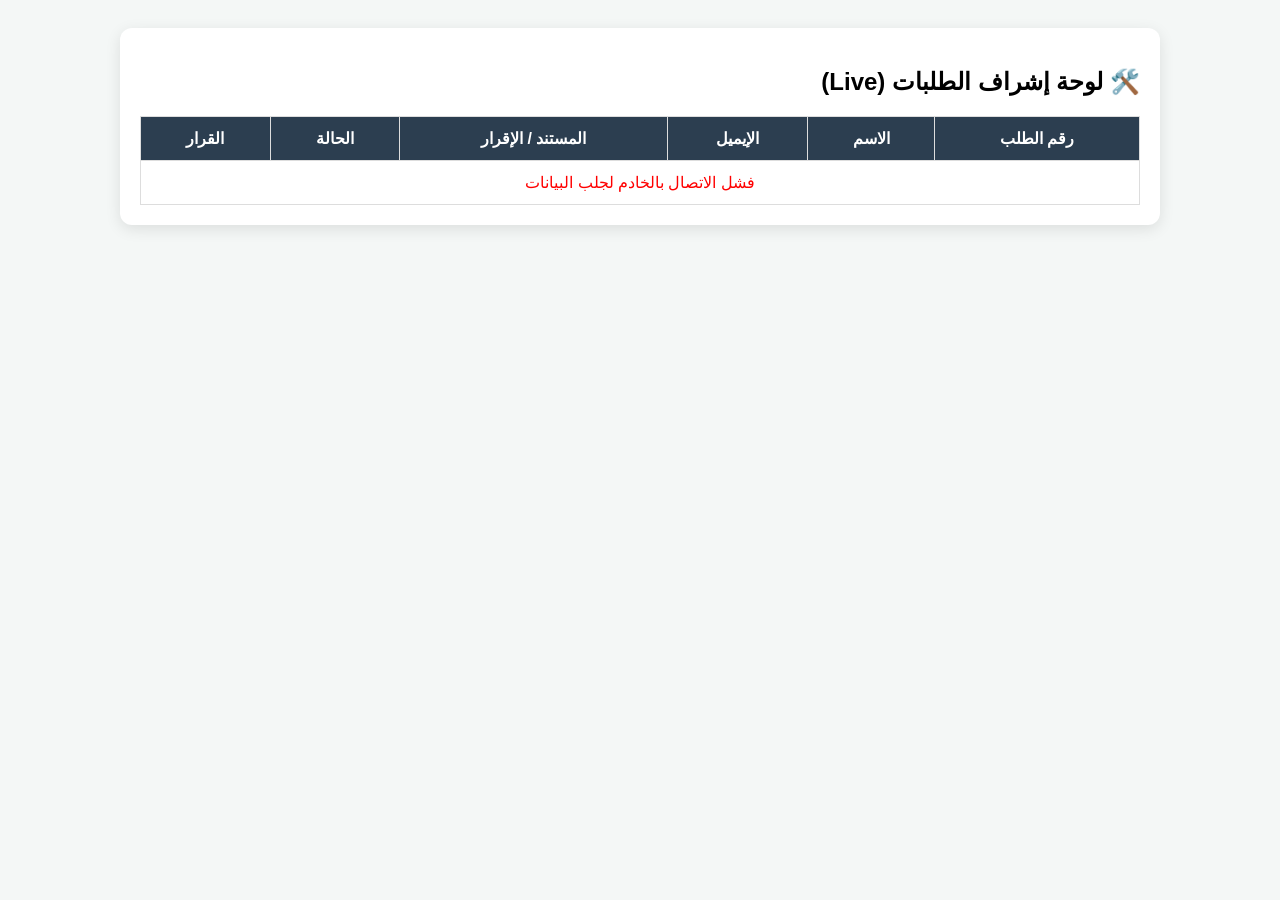
<file: admin-portal/index.html>
<!DOCTYPE html>
<html lang="ar" dir="rtl">
<head>
    <meta charset="UTF-8">
    <title>لوحة إشراف الطلبات</title>
    <style>
        body { font-family: Tahoma, sans-serif; background: #f4f7f6; padding: 20px; }
        .container { max-width: 1000px; margin: auto; background: white; padding: 20px; border-radius: 12px; box-shadow: 0 4px 15px rgba(0,0,0,0.1); }
        table { width: 100%; border-collapse: collapse; margin-top: 20px; }
        th, td { border: 1px solid #ddd; padding: 12px; text-align: center; }
        th { background: #2c3e50; color: white; }
        .btn-approve { background: #2ecc71; color: white; border: none; padding: 6px 12px; border-radius: 4px; cursor: pointer; }
        .btn-reject { background: #e74c3c; color: white; border: none; padding: 6px 12px; border-radius: 4px; cursor: pointer; }
        .badge { padding: 4px 8px; border-radius: 4px; font-weight: bold; }
        .Pending { background: #f1c40f; color: #fff; }
        .Approved { background: #2ecc71; color: #fff; }
        .Rejected { background: #e74c3c; color: #fff; }
    </style>
</head>
<body>
    <div class="container">
        <h2>🛠️ لوحة إشراف الطلبات (Live)</h2>
        <table>
            <thead>
                <tr>
                    <th>رقم الطلب</th>
                    <th>الاسم</th>
                    <th>الإيميل</th>
                    <th>المستند / الإقرار</th>
                    <th>الحالة</th>
                    <th>القرار</th>
                </tr>
            </thead>
            <tbody id="requestsTable">
                <tr><td colspan="6">جاري تحميل البيانات...</td></tr>
            </tbody>
        </table>
    </div>

    <script>
        // تم استبدال الروابط الوهمية بالرابط الحقيقي وتعديل مسار القرار إلى /decision
        const GET_API = 'https://732ja9c7i0.execute-api.us-east-1.amazonaws.com/dev/documents';
        const ACTION_API = 'https://732ja9c7i0.execute-api.us-east-1.amazonaws.com/dev/decision';

        async function loadDocuments() {
            try {
                const res = await fetch(GET_API);
                if (!res.ok) throw new Error("فشل جلب البيانات");
                
                const docs = await res.json();
                const tbody = document.getElementById('requestsTable');
                tbody.innerHTML = '';

                if (!docs || docs.length === 0) {
                    tbody.innerHTML = `<tr><td colspan="6">لا توجد طلبات معروضة حالياً</td></tr>`;
                    return;
                }

                docs.forEach(doc => {
                    const statusClass = doc.status || 'Pending';
                    tbody.innerHTML += `
                        <tr>
                            <td>${doc.document_id || '-'}</td>
                            <td>${doc.user_name || 'غير محدد'}</td>
                            <td>${doc.user_email || '-'}</td>
                            <td>${doc.file_name || '-'}<br><small>${doc.declaration || ''}</small></td>
                            <td><span class="badge ${statusClass}">${statusClass}</span></td>
                            <td>
                                <button class="btn-approve" onclick="updateStatus('${doc.document_id}', 'Approved')">موافقة</button>
                                <button class="btn-reject" onclick="updateStatus('${doc.document_id}', 'Rejected')">رفض</button>
                            </td>
                        </tr>
                    `;
                });
            } catch(e) {
                console.error(e);
                document.getElementById('requestsTable').innerHTML = `<tr><td colspan="6" style="color: red;">فشل الاتصال بالخادم لجلب البيانات</td></tr>`;
            }
        }

        async function updateStatus(docId, decision) {
            try {
                const res = await fetch(ACTION_API, {
                    method: 'POST',
                    headers: { 'Content-Type': 'application/json' },
                    body: JSON.stringify({ document_id: docId, decision: decision })
                });
                if(res.ok) {
                    alert(`تم تحديث الحالة بنجاح`);
                    loadDocuments(); // إعادة تحميل الجدول فوراً
                } else {
                    alert('فشل تحديث الحالة من الخادم');
                }
            } catch(e) {
                console.error(e);
                alert('فشل الاتصال');
            }
        }

        loadDocuments();
    </script>
</body>
</html>
</file>
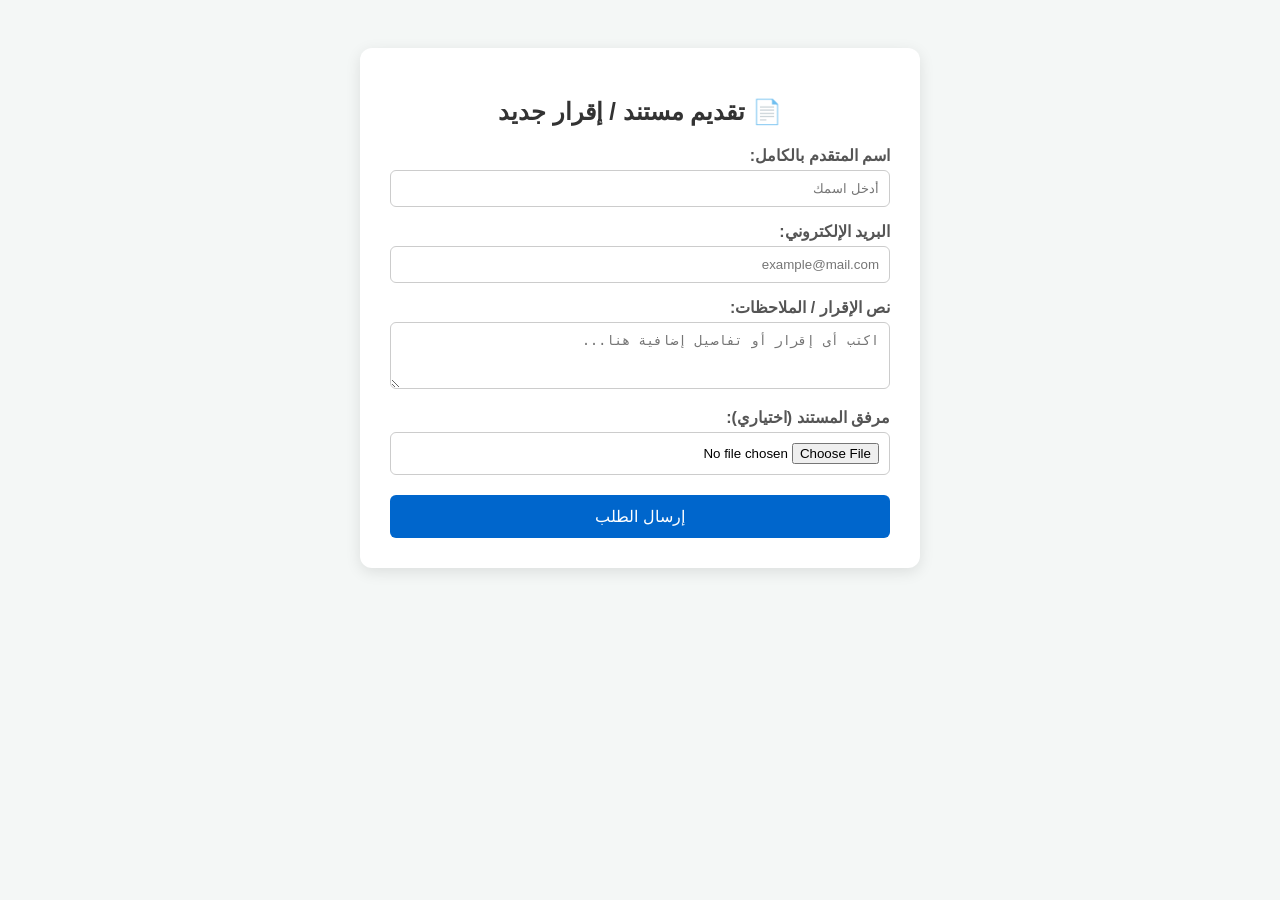
<file: user-portal/index.html>
<!DOCTYPE html>
<html lang="ar" dir="rtl">
<head>
    <meta charset="UTF-8">
    <title>تقديم طلب جديد</title>
    <style>
        body { font-family: Tahoma, sans-serif; background: #f4f7f6; padding: 40px; }
        .card { max-width: 500px; margin: auto; background: white; padding: 30px; border-radius: 12px; box-shadow: 0 4px 15px rgba(0,0,0,0.1); }
        h2 { text-align: center; color: #333; margin-bottom: 20px; }
        label { font-weight: bold; display: block; margin-top: 15px; color: #555; }
        input, textarea { width: 100%; padding: 10px; margin-top: 5px; border: 1px solid #ccc; border-radius: 6px; box-sizing: border-box; }
        button { width: 100%; padding: 12px; background: #0066cc; color: white; border: none; border-radius: 6px; font-size: 16px; margin-top: 20px; cursor: pointer; }
        button:hover { background: #0052a3; }
    </style>
</head>
<body>
    <div class="card">
        <h2>📄 تقديم مستند / إقرار جديد</h2>
        <form id="submitForm">
            <label>اسم المتقدم بالكامل:</label>
            <input type="text" id="userName" required placeholder="أدخل اسمك">

            <label>البريد الإلكتروني:</label>
            <input type="email" id="userEmail" required placeholder="example@mail.com">

            <label>نص الإقرار / الملاحظات:</label>
            <textarea id="declaration" rows="3" placeholder="اكتب أى إقرار أو تفاصيل إضافية هنا..."></textarea>

            <label>مرفق المستند (اختياري):</label>
            <input type="file" id="fileInput">

            <button type="submit">إرسال الطلب</button>
        </form>
    </div>

    <script>
        // تم استبدال YOUR_API_GATEWAY_URL بالرابط الحقيقي
        const API_URL = 'https://732ja9c7i0.execute-api.us-east-1.amazonaws.com/dev/submit';

        document.getElementById('submitForm').addEventListener('submit', async (e) => {
            e.preventDefault();
            const file = document.getElementById('fileInput').files[0];
            
            const payload = {
                user_name: document.getElementById('userName').value,
                user_email: document.getElementById('userEmail').value,
                declaration: document.getElementById('declaration').value,
                file_name: file ? file.name : "بدون ملف مرفق"
            };

            try {
                const res = await fetch(API_URL, {
                    method: 'POST',
                    headers: { 'Content-Type': 'application/json' },
                    body: JSON.stringify(payload)
                });
                const data = await res.json();
                if(res.ok) {
                    alert(`تم إرسال الطلب بنجاح! رقم الطلب: ${data.document_id}`);
                    document.getElementById('submitForm').reset();
                } else {
                    alert(`خطأ: ${data.message || 'حدث خطأ في معالجة الطلب'}`);
                }
            } catch(err) {
                console.error(err);
                alert("فشل الاتصال بالخادم. تحقق من إعدادات الشبكة أو الـ API Gateway");
            }
        });
    </script>
</body>
</html>
</file>
